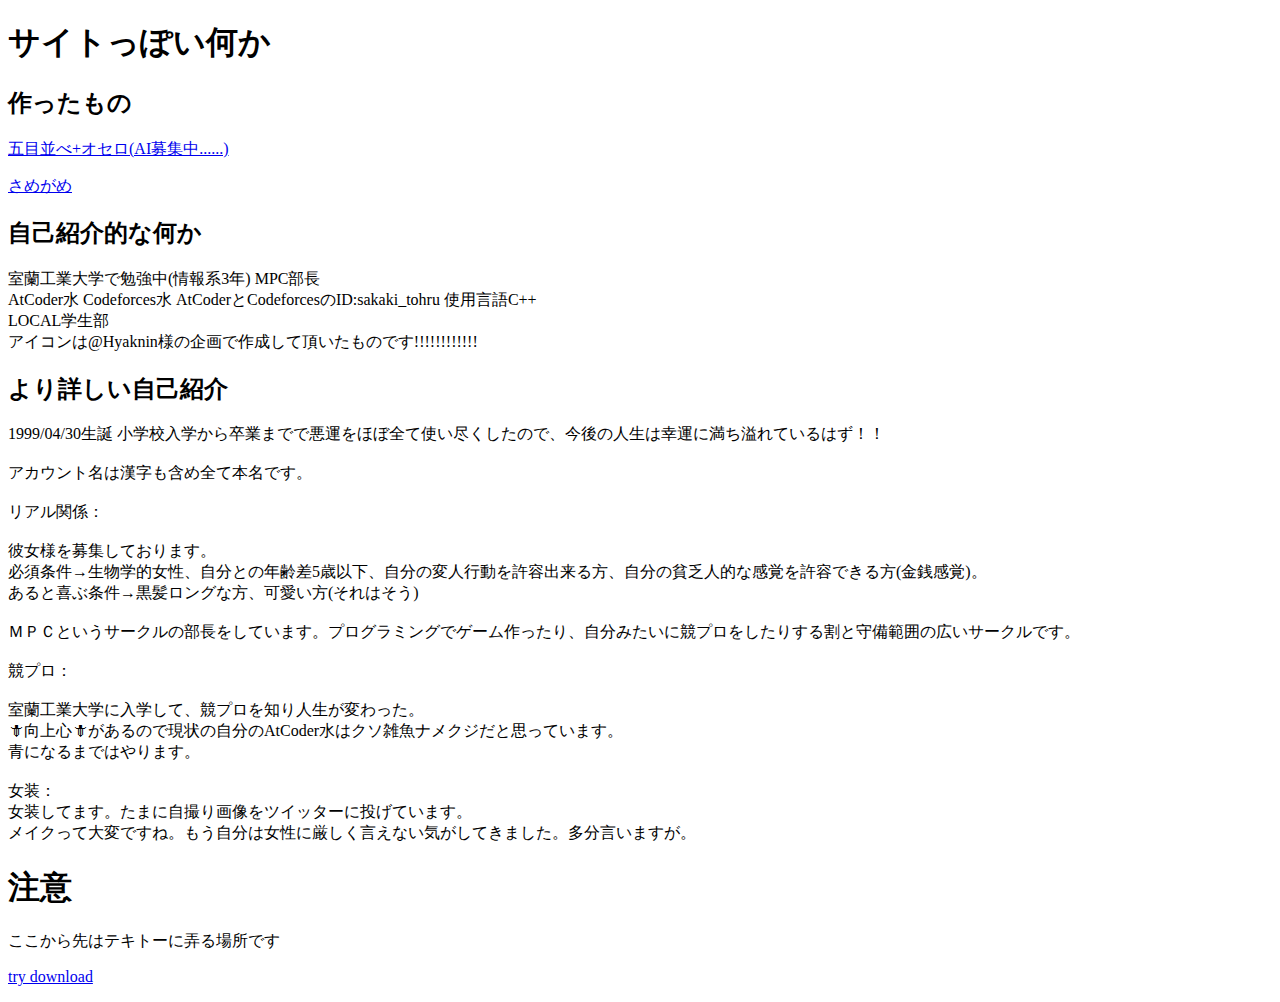
<file: index.html>
<!DOCTYPE html>
<html lang="ja">
 <head>
  <meta http-equiv="Content-Type" content="text/html; charset=utf-8" />
  <title>sakaki tohru's site</title>
 </head>
  <body>
   <h1>サイトっぽい何か</h1>
        <h2>作ったもの</h2>
        <p><a href="https://sakaki-tohru.github.io/game.html" target="_blank">五目並べ+オセロ(AI募集中......)</a></p>
        <p><a href="https://sakaki-tohru.github.io/samegame.html" target="_blank">さめがめ</a></p>
        <h2>自己紹介的な何か</h2>
<p>
室蘭工業大学で勉強中(情報系3年) MPC部長 <br>
AtCoder水 Codeforces水 AtCoderとCodeforcesのID:sakaki_tohru 使用言語C++ <br>
LOCAL学生部 <br>
アイコンは@Hyaknin様の企画で作成して頂いたものです!!!!!!!!!!!!<br>
</p>

        <h2>より詳しい自己紹介</h2>
<p>
1999/04/30生誕
小学校入学から卒業までで悪運をほぼ全て使い尽くしたので、今後の人生は幸運に満ち溢れているはず！！<br>
<br>
アカウント名は漢字も含め全て本名です。<br>

<br>
リアル関係：<br>
<br>
彼女様を募集しております。<br>
必須条件→生物学的女性、自分との年齢差5歳以下、自分の変人行動を許容出来る方、自分の貧乏人的な感覚を許容できる方(金銭感覚)。<br>
あると喜ぶ条件→黒髪ロングな方、可愛い方(それはそう)<br>
<br>
ＭＰＣというサークルの部長をしています。プログラミングでゲーム作ったり、自分みたいに競プロをしたりする割と守備範囲の広いサークルです。<br>


<br>
競プロ：<br>
<br>
室蘭工業大学に入学して、競プロを知り人生が変わった。<br>
🗡向上心🗡があるので現状の自分のAtCoder水はクソ雑魚ナメクジだと思っています。<br>
青になるまではやります。<br>


<br>
女装：<br>
女装してます。たまに自撮り画像をツイッターに投げています。<br>
メイクって大変ですね。もう自分は女性に厳しく言えない気がしてきました。多分言いますが。<br>
</p>

<h1>注意</h1>
ここから先はテキトーに弄る場所です
<p><a href="readme" download="readme">try download</a></p>
  </body>
</html>
</file>
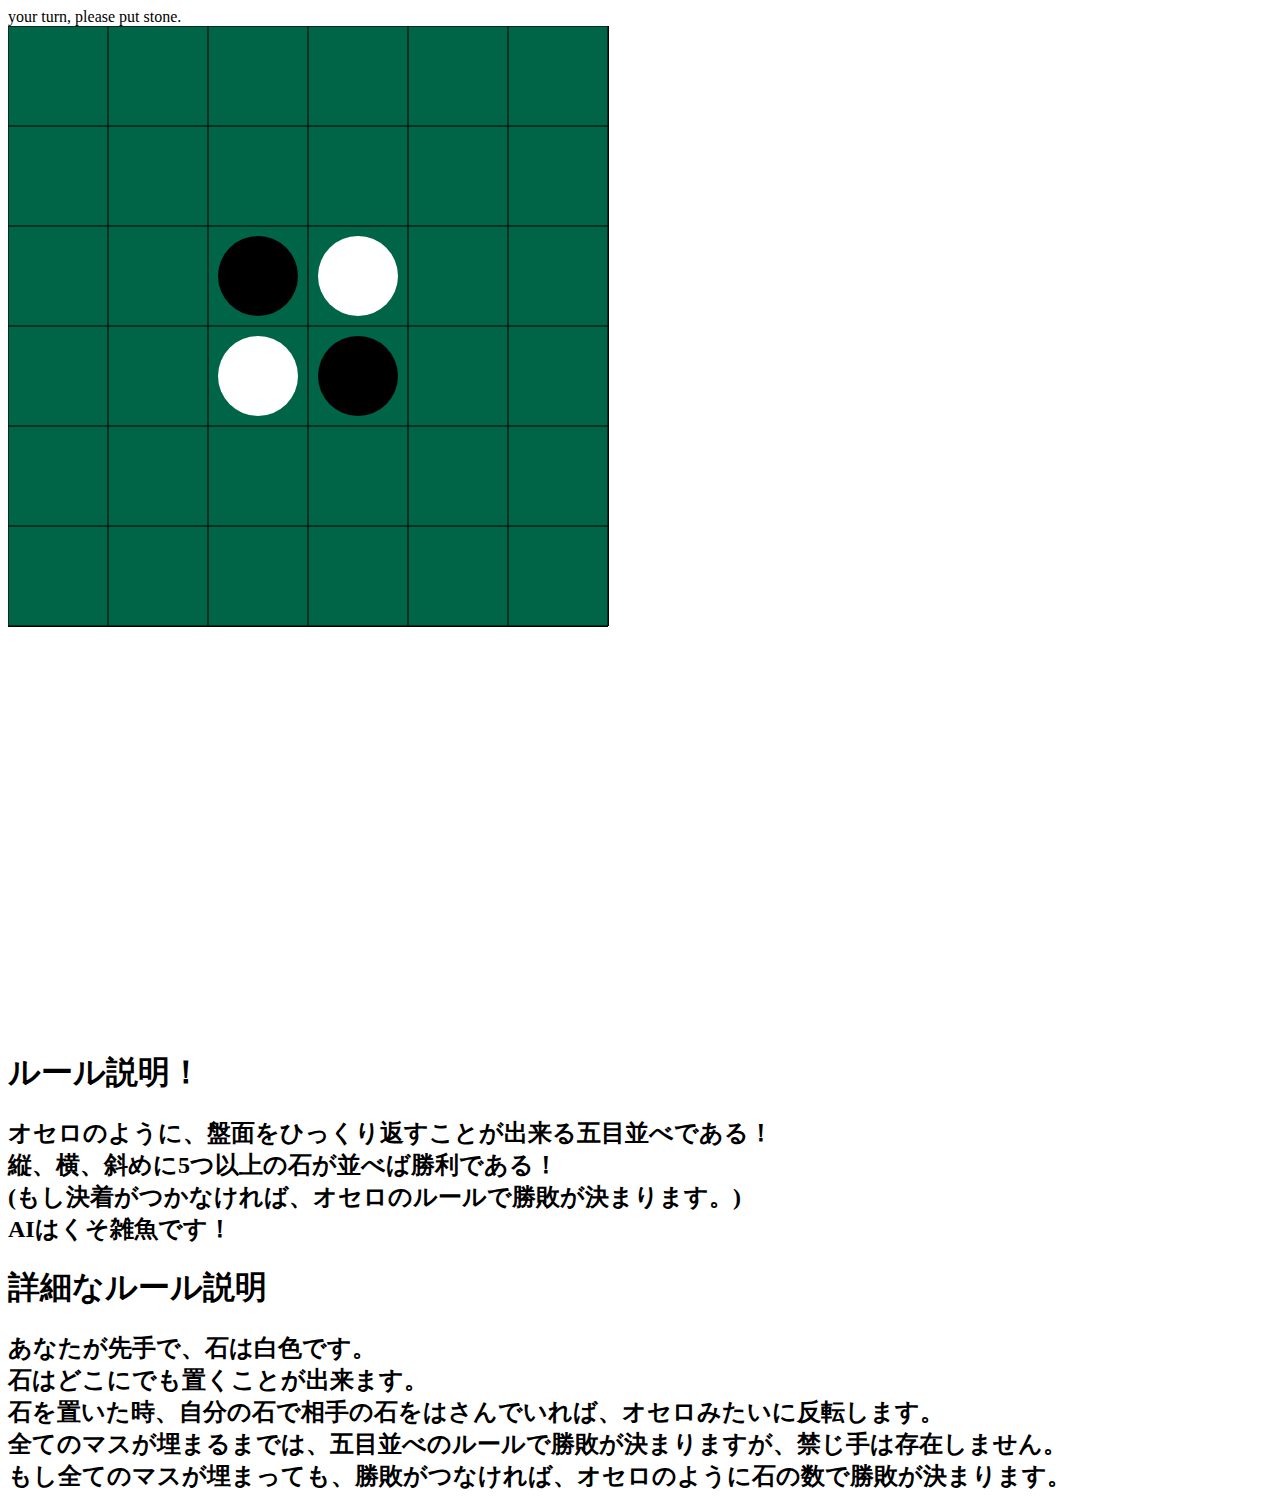
<file: game.html>
<!DOCTYPE html>
<html>
<head>
    <meta charset="UTF-8" />
    <title>オセロ+五目並べ</title>
    <link rel="stylesheet" type="text/css" href="game.css">
</head>
<body>
    <div id="top">your turn, please put stone.</div>
    <canvas id="gameCanvas" width="1000" height="1000"></canvas>
    <script src="game.js"></script>
<h1>ルール説明！</h1>
<h2>
オセロのように、盤面をひっくり返すことが出来る五目並べである！<br>
縦、横、斜めに5つ以上の石が並べば勝利である！<br>
(もし決着がつかなければ、オセロのルールで勝敗が決まります。)<br>
AIはくそ雑魚です！<br>
</h2>
<h1>詳細なルール説明</h1>
<h2>
あなたが先手で、石は白色です。<br>
石はどこにでも置くことが出来ます。<br>
石を置いた時、自分の石で相手の石をはさんでいれば、オセロみたいに反転します。<br>
全てのマスが埋まるまでは、五目並べのルールで勝敗が決まりますが、禁じ手は存在しません。<br>
もし全てのマスが埋まっても、勝敗がつなければ、オセロのように石の数で勝敗が決まります。<br>
</h2>

</body>

</html>
</file>
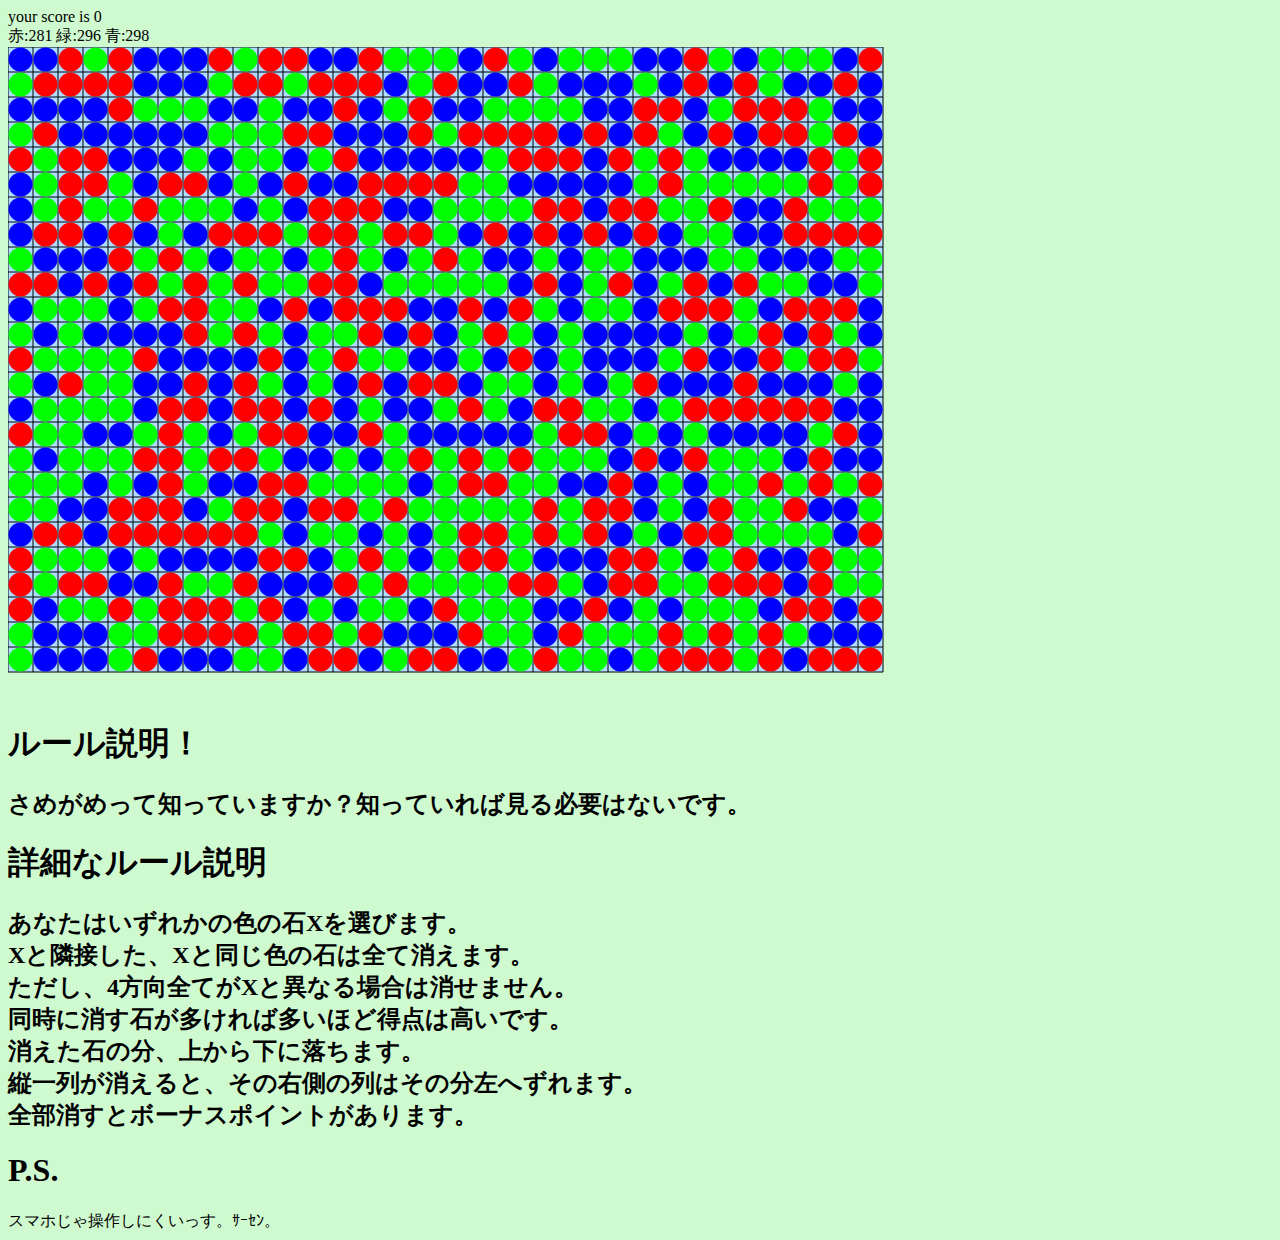
<file: samegame.html>
<!DOCTYPE html>
<html>
<head>
    <meta charset="UTF-8" />
    <title>さめがめ</title>
    <link rel="stylesheet" type="text/css" href="samegame.css">
</head>
<body>
    <div id="top">さめがめ</div>
    <canvas id="gameCanvas" width="900" height="650"></canvas>
    <script src="samegame.js"></script>
<h1>ルール説明！</h1>
<h2>
さめがめって知っていますか？知っていれば見る必要はないです。<br>
</h2>
<h1>詳細なルール説明</h1>
<h2>
あなたはいずれかの色の石Xを選びます。<br>
Xと隣接した、Xと同じ色の石は全て消えます。<br>
ただし、4方向全てがXと異なる場合は消せません。<br>
同時に消す石が多ければ多いほど得点は高いです。<br>
消えた石の分、上から下に落ちます。<br>
縦一列が消えると、その右側の列はその分左へずれます。<br>
全部消すとボーナスポイントがあります。<br>

<h1>P.S.</h1>
スマホじゃ操作しにくいっす。ｻｰｾﾝ。<br>
</h2>
</file>
<file: game.css>
body{
    background-color: #FFFFFF;
}
</file>
<file: samegame.css>
body{
    background-color: #CFFACF;
}
</file>
